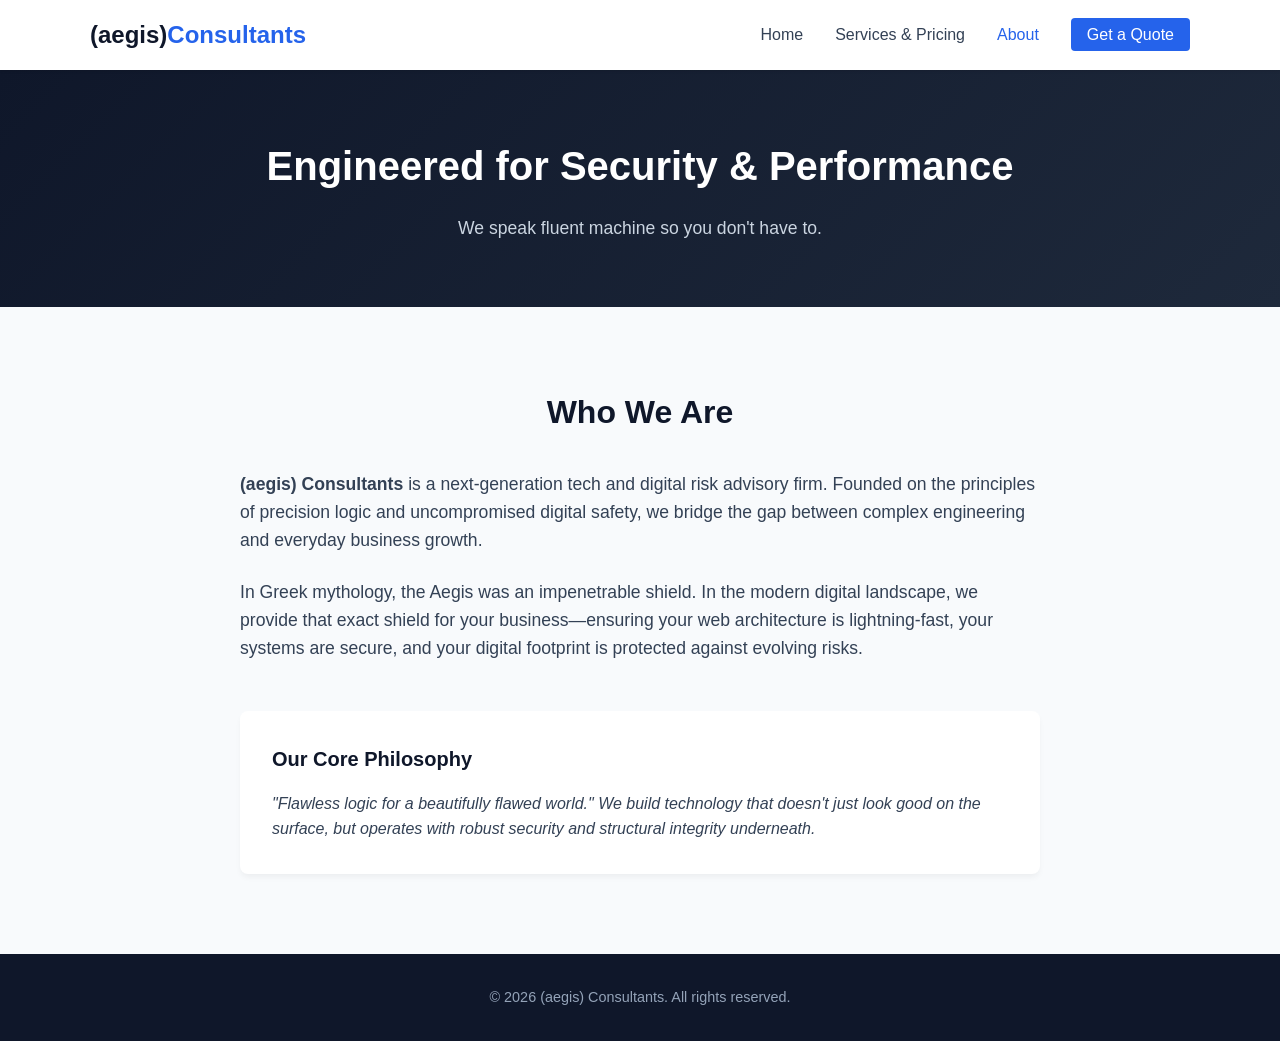
<file: About.html>
<!DOCTYPE html>
<html lang="en">
<head>
    <meta charset="UTF-8">
    <meta name="viewport" content="width=device-width, initial-scale=1.0">
    <title>About Us | (aegis) Consultants</title>
    <link rel="stylesheet" href="CSS/styles.css">
</head>
<body>

    <!-- Header / Navbar -->
    <header class="navbar">
        <div class="container nav-container">
            <h1 class="logo">(aegis)<span>Consultants</span></h1>
            <nav>
                <ul class="nav-links">
                    <li><a href="index.html">Home</a></li>
                    <li><a href="Services.html">Services & Pricing</a></li>
                    <li><a href="About.html" style="color: var(--accent);">About</a></li>
                    <li><a href="Contact.html" class="btn-nav">Get a Quote</a></li>
                </ul>
            </nav>
        </div>
    </header>

    <!-- About Hero Section -->
    <section class="hero" style="padding: 4rem 0;">
        <div class="container hero-content">
            <h2>Engineered for Security & Performance</h2>
            <p>We speak fluent machine so you don't have to.</p>
        </div>
    </section>

    <!-- Main About Content -->
    <section class="services" style="text-align: left;">
        <div class="container" style="max-width: 800px;">
            <h3 style="text-align: center; margin-bottom: 2rem;">Who We Are</h3>
            <p style="margin-bottom: 1.5rem; font-size: 1.1rem;">
                <strong>(aegis) Consultants</strong> is a next-generation tech and digital risk advisory firm. Founded on the principles of precision logic and uncompromised digital safety, we bridge the gap between complex engineering and everyday business growth.
            </p>
            <p style="margin-bottom: 1.5rem; font-size: 1.1rem;">
                In Greek mythology, the Aegis was an impenetrable shield. In the modern digital landscape, we provide that exact shield for your business—ensuring your web architecture is lightning-fast, your systems are secure, and your digital footprint is protected against evolving risks.
            </p>
            <div style="background: var(--white); padding: 2rem; border-radius: 8px; box-shadow: 0 4px 6px -1px rgba(0,0,0,0.05); margin-top: 3rem;">
                <h4 style="color: var(--primary); margin-bottom: 1rem; font-size: 1.25rem;">Our Core Philosophy</h4>
                <p style="font-style: italic; color: var(--text-dark);">
                    "Flawless logic for a beautifully flawed world." We build technology that doesn't just look good on the surface, but operates with robust security and structural integrity underneath.
                </p>
            </div>
        </div>
    </section>

    <!-- Footer -->
    <footer>
        <div class="container">
            <p>&copy; 2026 (aegis) Consultants. All rights reserved.</p>
        </div>
    </footer>

</body>
</html>
</file>
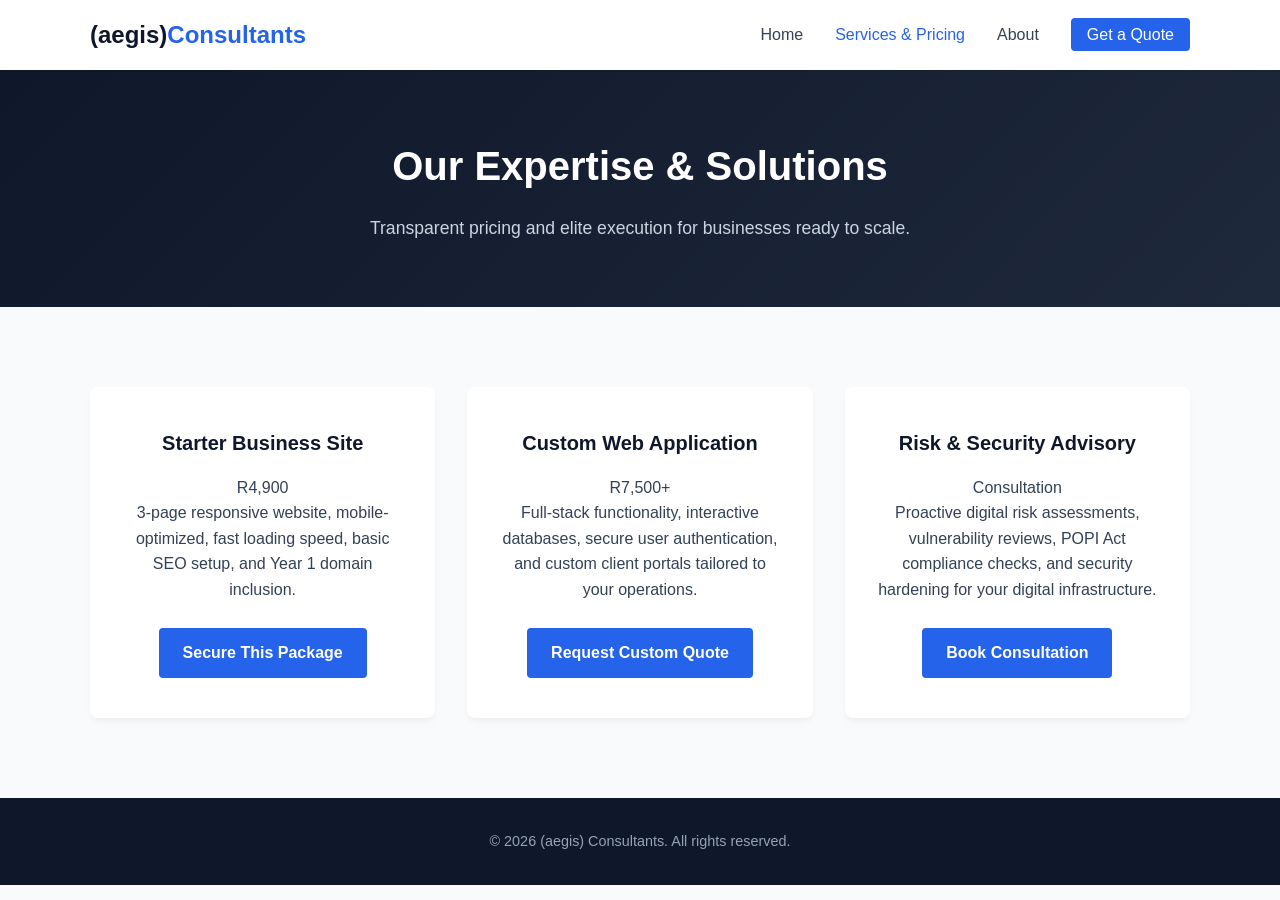
<file: Services.html>
<!DOCTYPE html>
<html lang="en">
<head>
    <meta charset="UTF-8">
    <meta name="viewport" content="width=device-width, initial-scale=1.0">
    <title>Services & Pricing | (aegis) Consultants</title>
    <link rel="stylesheet" href="CSS/styles.css">
</head>
<body>

    <!-- Header / Navbar -->
    <header class="navbar">
        <div class="container nav-container">
            <h1 class="logo">(aegis)<span>Consultants</span></h1>
            <nav>
                <ul class="nav-links">
                    <li><a href="index.html">Home</a></li>
                    <li><a href="Services.html" style="color: var(--accent);">Services & Pricing</a></li>
                    <li><a href="About.html">About</a></li>
                    <li><a href="Contact.html" class="btn-nav">Get a Quote</a></li>
                </ul>
            </nav>
        </div>
    </header>

    <!-- Services Header -->
    <section class="hero" style="padding: 4rem 0;">
        <div class="container hero-content">
            <h2>Our Expertise & Solutions</h2>
            <p>Transparent pricing and elite execution for businesses ready to scale.</p>
        </div>
    </section>

    <!-- Services Grid -->
    <section id="services" class="services">
        <div class="container">
            <div class="services-grid">
                
                <!-- Package 1: Starter Business Site -->
                <div class="service-card">
                    <h4>Starter Business Site</h4>
                    <p class="price">R4,900</p>
                    <p>3-page responsive website, mobile-optimized, fast loading speed, basic SEO setup, and Year 1 domain inclusion.</p>
                    <br>
                    <a href="Contact.html" class="btn-primary">Secure This Package</a>
                </div>

                <!-- Package 2: Custom Web Application -->
                <div class="service-card">
                    <h4>Custom Web Application</h4>
                    <p class="price">R7,500+</p>
                    <p>Full-stack functionality, interactive databases, secure user authentication, and custom client portals tailored to your operations.</p>
                    <br>
                    <a href="Contact.html" class="btn-primary">Request Custom Quote</a>
                </div>

                <!-- Package 3: Risk & Security Advisory -->
                <div class="service-card">
                    <h4>Risk & Security Advisory</h4>
                    <p class="price">Consultation</p>
                    <p>Proactive digital risk assessments, vulnerability reviews, POPI Act compliance checks, and security hardening for your digital infrastructure.</p>
                    <br>
                    <a href="Contact.html" class="btn-primary">Book Consultation</a>
                </div>

            </div>
        </div>
    </section>

    <!-- Footer -->
    <footer>
        <div class="container">
            <p>&copy; 2026 (aegis) Consultants. All rights reserved.</p>
        </div>
    </footer>

</body>
</html>
</file>
<file: CSS/styles.css>
/* Modern Reset & Variables */
* {
    margin: 0;
    padding: 0;
    box-sizing: border-box;
    font-family: 'Segoe UI', Tahoma, Geneva, Verdana, sans-serif;
}

:root {
    --primary: #0f172a; /* Deep slate / corporate tech feel */
    --accent: #2563eb;  /* Sharp professional blue */
    --light: #f8fafc;
    --text-dark: #334155;
    --white: #ffffff;
}

body {
    background-color: var(--light);
    color: var(--text-dark);
    line-height: 1.6;
}

.container {
    width: 90%;
    max-width: 1100px;
    margin: 0 auto;
}

/* Navbar */
.navbar {
    background: var(--white);
    padding: 1rem 0;
    box-shadow: 0 1px 3px rgba(0,0,0,0.1);
    position: sticky;
    top: 0;
    z-index: 100;
}

.nav-container {
    display: flex;
    justify-content: space-between;
    align-items: center;
}

.logo {
    font-size: 1.5rem;
    color: var(--primary);
}

.logo span {
    color: var(--accent);
}

.nav-links {
    list-style: none;
    display: flex;
    align-items: center;
    gap: 2rem;
}

.nav-links a {
    text-decoration: none;
    color: var(--text-dark);
    font-weight: 500;
    transition: color 0.3s;
}

.nav-links a:hover {
    color: var(--accent);
}

.btn-nav {
    background: var(--accent);
    color: var(--white) !important;
    padding: 0.5rem 1rem;
    border-radius: 4px;
}

/* Hero Section */
.hero {
    background: linear-gradient(135deg, var(--primary), #1e293b);
    color: var(--white);
    padding: 6rem 0;
    text-align: center;
}

.hero-content h2 {
    font-size: 2.5rem;
    margin-bottom: 1rem;
}

.hero-content p {
    font-size: 1.1rem;
    max-width: 600px;
    margin: 0 auto 2rem auto;
    color: #cbd5e1;
}

.btn-primary {
    background: var(--accent);
    color: var(--white);
    padding: 0.75rem 1.5rem;
    border: none;
    border-radius: 4px;
    font-size: 1rem;
    font-weight: 600;
    cursor: pointer;
    text-decoration: none;
    display: inline-block;
    transition: background 0.3s;
}

.btn-primary:hover {
    background: #1d4ed8;
}

/* Services Section */
.services {
    padding: 5rem 0;
    text-align: center;
}

.services h3 {
    font-size: 2rem;
    margin-bottom: 3rem;
    color: var(--primary);
}

.services-grid {
    display: grid;
    grid-template-columns: repeat(auto-fit, minmax(300px, 1fr));
    gap: 2rem;
}

.service-card {
    background: var(--white);
    padding: 2.5rem 2rem;
    border-radius: 8px;
    box-shadow: 0 4px 6px -1px rgba(0,0,0,0.05);
    transition: transform 0.3s;
}

.service-card:hover {
    transform: translateY(-5px);
}

.service-card h4 {
    margin-bottom: 1rem;
    color: var(--primary);
    font-size: 1.25rem;
}

/* Contact Section */
.contact {
    background: var(--white);
    padding: 5rem 0;
    border-top: 1px solid #e2e8f0;
}

.contact-container {
    max-width: 600px;
    text-align: center;
}

.contact h3 {
    font-size: 2rem;
    color: var(--primary);
    margin-bottom: 0.5rem;
}

.inquiry-form {
    margin-top: 2rem;
    text-align: left;
    display: flex;
    flex-direction: column;
    gap: 1.25rem;
}

.form-group {
    display: flex;
    flex-direction: column;
    gap: 0.5rem;
}

.form-group label {
    font-weight: 500;
    font-size: 0.9rem;
}

.form-group input, 
.form-group select, 
.form-group textarea {
    padding: 0.75rem;
    border: 1px solid #cbd5e1;
    border-radius: 4px;
    font-size: 1rem;
}

.form-group input:focus, 
.form-group select:focus, 
.form-group textarea:focus {
    outline: none;
    border-color: var(--accent);
}

.feedback-msg {
    margin-top: 1rem;
    font-weight: 600;
    text-align: center;
}

/* Footer */
footer {
    background: var(--primary);
    color: #94a3b8;
    text-align: center;
    padding: 2rem 0;
    font-size: 0.9rem;
}

/* Additional Multi-Page Layout Styles */
.hero p {
    font-size: 1.1rem;
    max-width: 600px;
    margin: 0 auto;
    color: #cbd5e1;
}

/* Ensure smooth active states and transitions on nav links */
.nav-links a {
    position: relative;
}

.nav-links a::after {
    content: '';
    position: absolute;
    width: 0;
    height: 2px;
    bottom: -4px;
    left: 0;
    background-color: var(--accent);
    transition: width 0.3s ease;
}

.nav-links a:hover::after {
    width: 100%;
}

/* Responsive Design for Tablets and Mobile Phones */
@media screen and (max-width: 768px) {
    /* Stack the navigation bar vertically on smaller screens */
    .nav-container {
        flex-direction: column;
        gap: 1rem;
    }

    .nav-links {
        gap: 1rem;
        flex-wrap: wrap;
        justify-content: center;
    }

    /* Shrink hero heading size for mobile */
    .hero-content h2 {
        font-size: 2rem;
    }

    /* Switch service cards grid into a single column */
    .services-grid {
        grid-template-columns: 1fr;
    }
}
</file>
